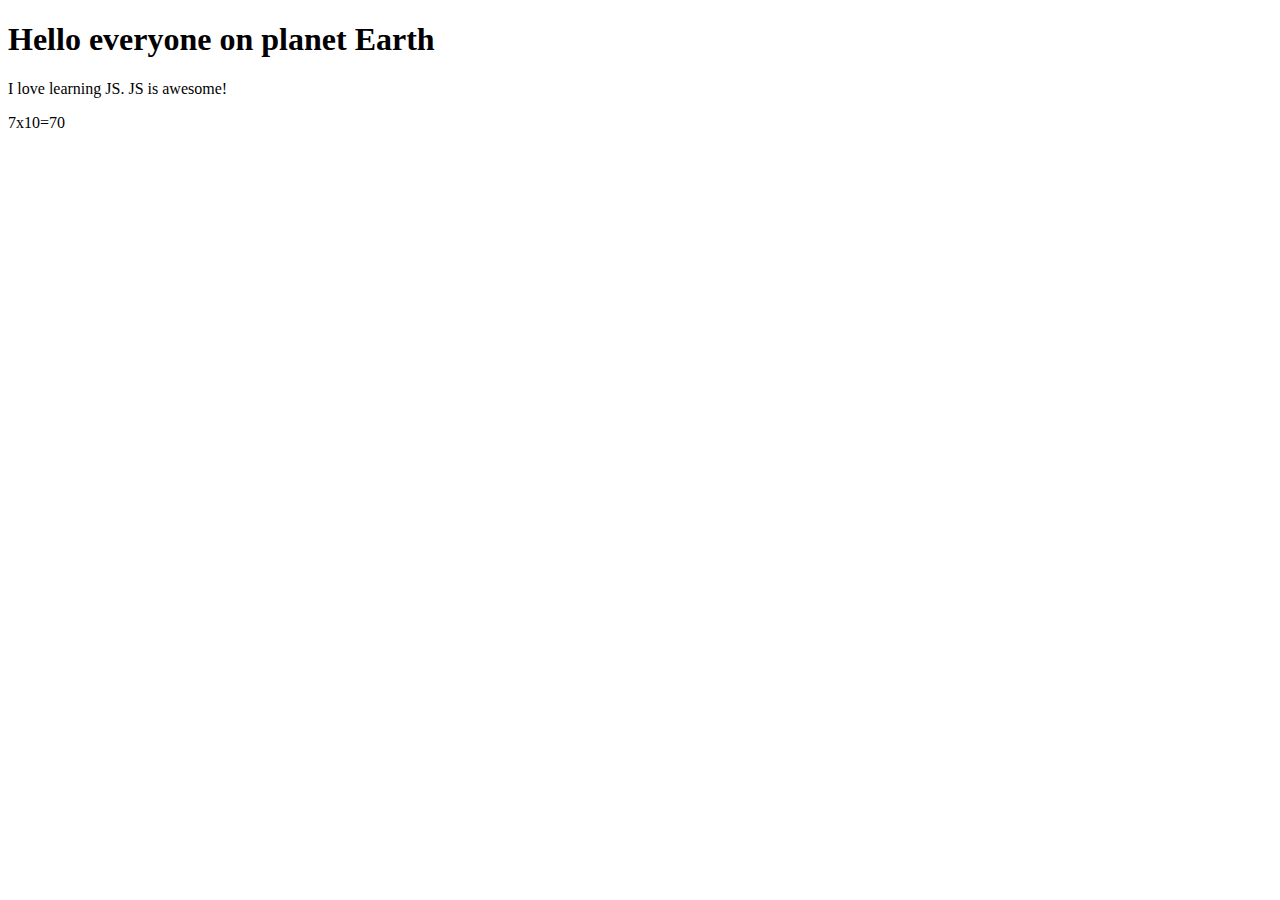
<file: index.html>
<!DOCTYPE html>
<html>
    <head>
        <link rel="stylesheet" type="text/css" href="style.css">
    </head>
    <body>
        <h1 id="heading1"></h1>
        <p id="paragraph1"></p>
        <P id="paragraph2"></P>


        
        <script>
            var text1;
            var text2;
            var text3;

            var numA = 7;
            var numB = 10;

            text1 = "Hello everyone on planet Earth";
            text2 = "I love learning JS. ";
            text3 = " JS is awesome!";





            document.getElementById("heading1").innerHTML = (text1);
            document.getElementById("paragraph1").innerHTML = (text2 + text3);
            document.getElementById("paragraph2").innerHTML = (numA +"x" + numB + "=" + numA*numB);
        </script>
    </body>

</html>
</file>
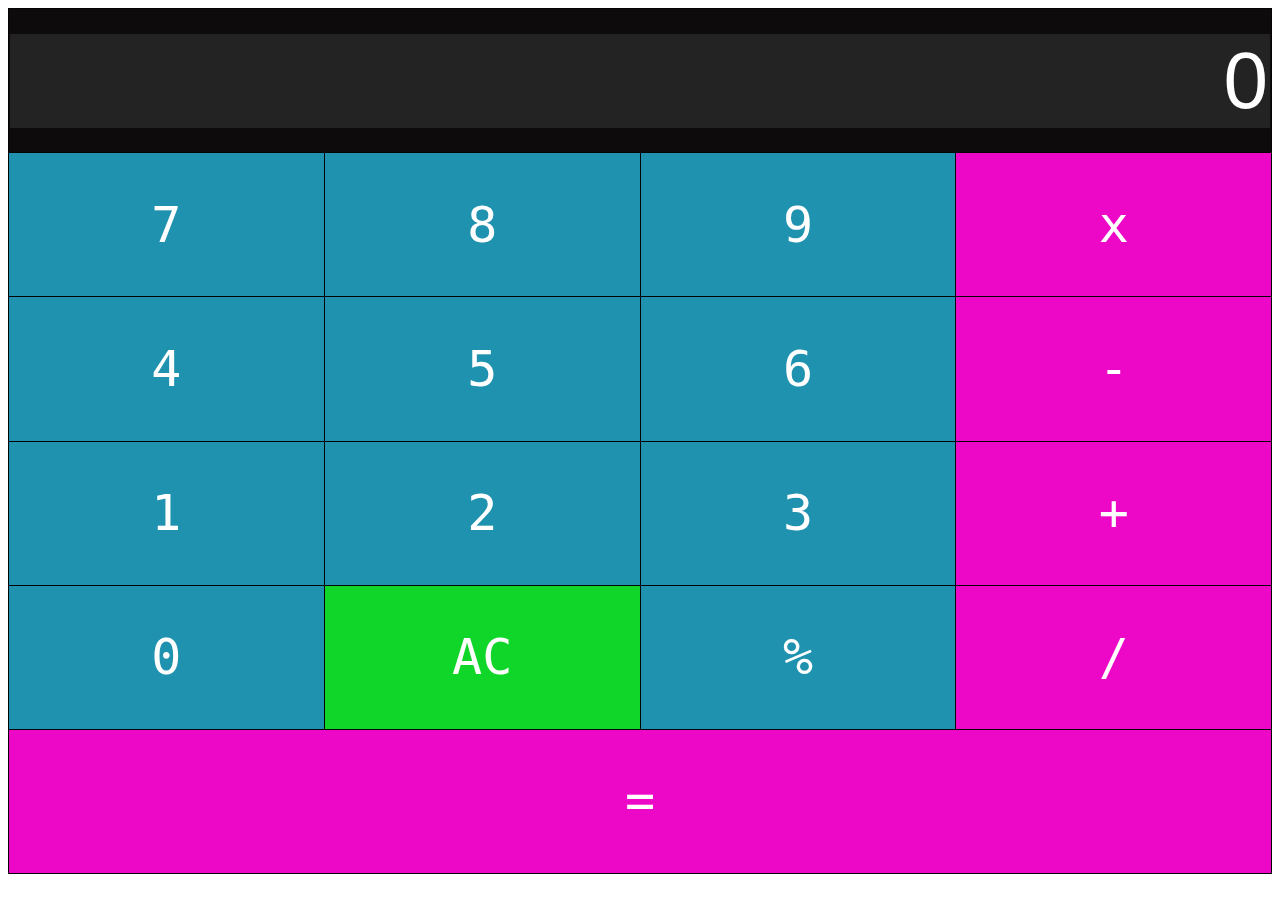
<file: calculator.html>
<html>
    <head>
        <link rel="stylesheet" type="text/css"  href="style.css" >
    </head>
    <body>
        <table border="1">
            <tr>
                <td colspan="4">
                    <input type="text" id="inputBox" value="0"/>
                </td>
            </tr>
            <tr>
                <td class="digitButton" onclick="digitBtnPressed(7)">7 </td>
                <td class="digitButton" onclick="digitBtnPressed(8)">8 </td>
                <td class="digitButton" onclick="digitBtnPressed(9)">9 </td>
                <td class="operatorButton" onclick = "operatorBtnPressed('x')">x</td>

            </tr>
            <tr>
                <td class="digitButton" onclick="digitBtnPressed(4)">4 </td>
                <td class="digitButton" onclick="digitBtnPressed(5)">5 </td>
                <td class="digitButton" onclick="digitBtnPressed(6)">6 </td>
                <td class="operatorButton" onclick = "operatorBtnPressed('-')">-</td>
            </tr>
             <tr>
                <td class="digitButton" onclick="digitBtnPressed(1)">1 </td>
                <td class="digitButton" onclick="digitBtnPressed(2)">2 </td>
                <td class="digitButton" onclick="digitBtnPressed(3)">3 </td>
                <td class="operatorButton" onclick = "operatorBtnPressed('+')">+</td>
            </tr>
            <tr>
                <td class="digitButton"  onclick="digitBtnPressed(0)">0 </td>

                <td class="ACButton" onclick="btnACPressed()">AC</td>
                <td class="percentageButton"onclick = "calculatePercentage('%')">%</td>
                <td class="operatorButton" onclick = "operatorBtnPressed('/')">/</td>
            <tr>
                <td class="operatorButton" colspan="4" onclick = "equalsBtnPressed()">=</td>
            </tr>    


            </tr>

        </table>
        <script>
            var newLine = true; //Boolean variable. Determines if the next thing the user types should be on a new line.
            var value1;
            var currentOperator;

            //Event handler for when any button is pressed
            function digitBtnPressed(button){

                if(newLine){
                    document.getElementById("inputBox").value = button;
                    newLine = false;
                } else{
                var currentValue = document.getElementById("inputBox").value;
                document.getElementById("inputBox").value = currentValue + button;
                }
            }

            //Event handler for when the AC button is pressed
            function btnACPressed(){
                document.getElementById("inputBox").value = 0;
                newLine = true;
            }

            //Event handler for operations buttons
            function operatorBtnPressed(operator){
               currentOperator = operator;
               value1 = parseInt(document.getElementById("inputBox").value) ;   
               newLine = true;
            }


            function equalsBtnPressed(){
                var value2 = parseInt(document.getElementById("inputBox").value);
                var finalTotal;

                switch(currentOperator){
                    case "+":
                        finalTotal = value1 + value2;
                        break;
                    case "-":
                        finalTotal = value1 - value2;
                        break;
                    case "/":
                        finalTotal = value1 / value2;
                        break;
                    case "x":
                        finalTotal = value1 * value2;
                        break;          
                    case "%":
                        finalTotal = value1 / 100 * value2 ;
                        break;       


                }document.getElementById("inputBox").value = finalTotal;

                value1 = 0;
                newLine = true;
            }
        </script>
 
    </body>


</html>
</file>
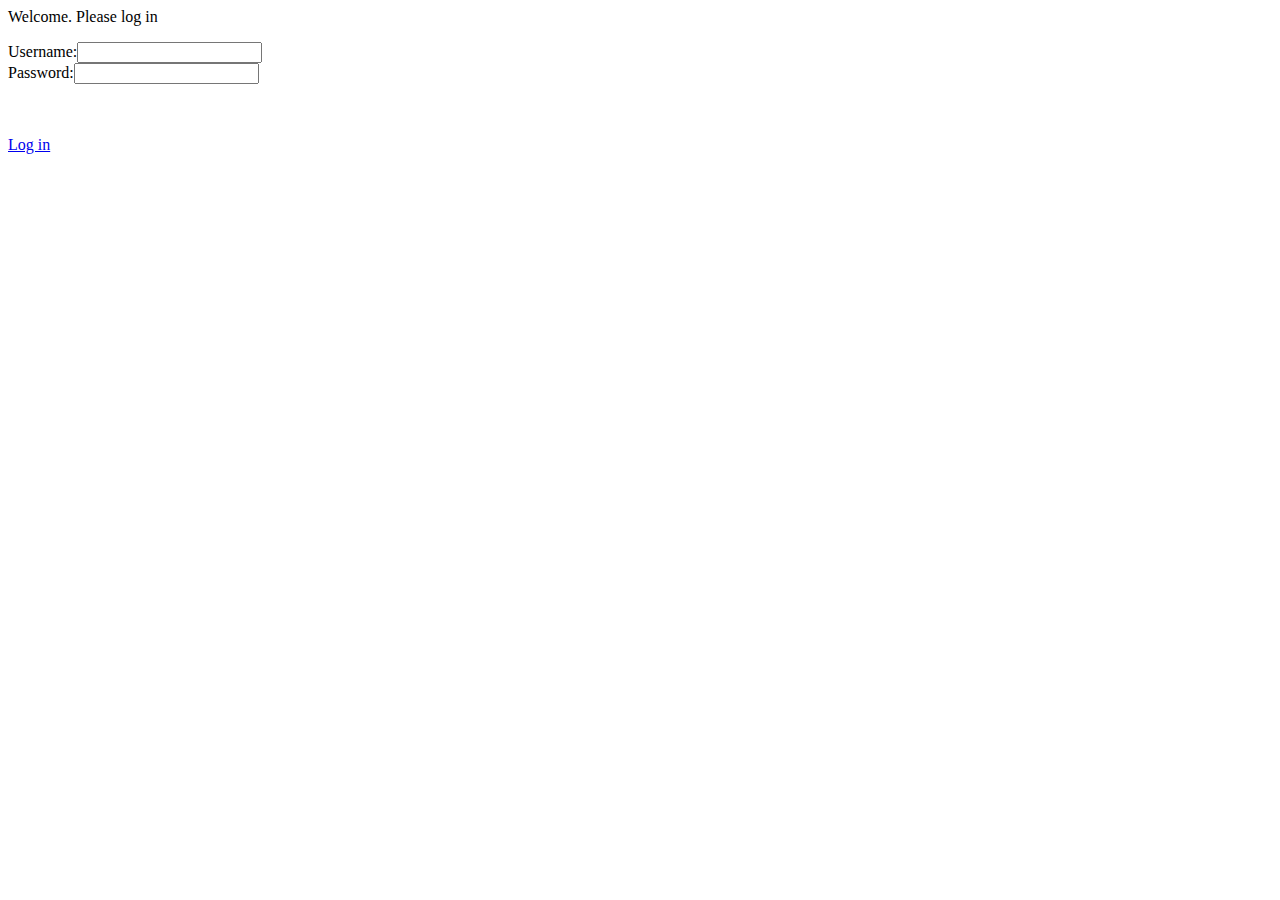
<file: loginForm.html>
<html>
    <head>
        <link rel="stylesheet" type="text/css"  href="style.css" >
    </head>
    <body>
        <p>Welcome. Please log in</p>

        <form>
            <lable for="usernameInput">Username:</lable><input typr="text" id="usernameInput"/><br/>
            <lable for="passwordInput">Password:</lable><input typr="password" id="passwordInput"/>
            <p id="message"></p>
            <br/><br/>
        
            <a href="#" onclick="verifyUser()" >Log in</a>

        </form>

        <script>

            function verifyUser(){
                var  username = document.getElementById("usernameInput").value; 
                var  password = document.getElementById("passwordInput").value; 

                checkUserCred(username,password);


                 }

              function checkUserCred(username,password)  {
                var systemUsername = "Bond";
                var systemPassword = "007";

                if(username==systemUsername && password==systemPassword){
                    document.getElementById("message").innerHTML = "Correct. Logging you in... ";
                } else{
                      document.getElementById("message").innerHTML = "Username or password are incorrect ";
                }
              } 
       
        </script>

    </body>


</html>
</file>
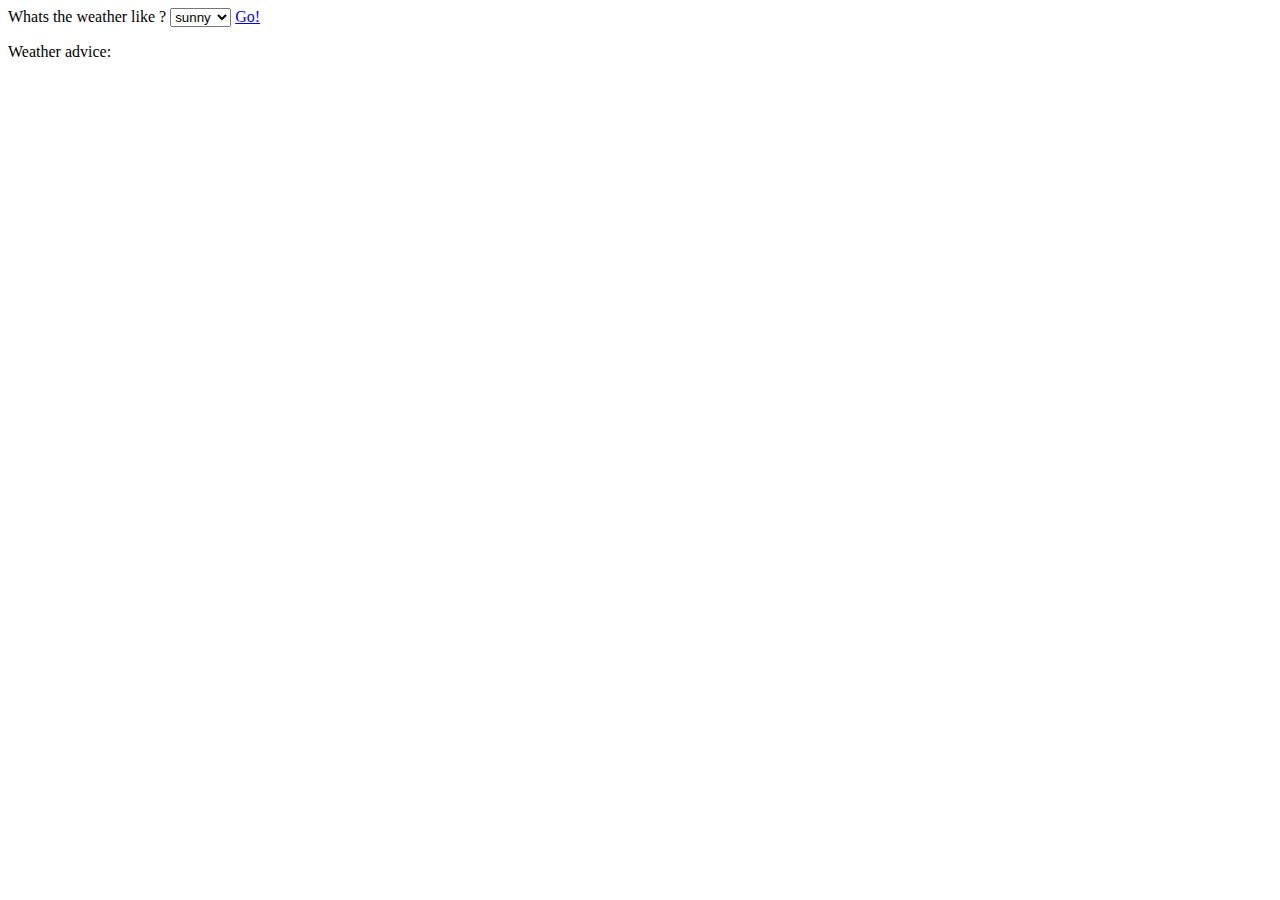
<file: switch.html>
<html>
    <head>
        <link rel="stylesheet" type="text/css"  href="style.css" >
    </head>
    <body>
        <label for="weather">Whats the weather like ?</label>
        <select id="weather">
            <option value="sunny">sunny</option>
            <option value="windy">windy</option>
            <option value="rainy">rainy</option>
            <option value="snow">snow</option>
            <option value="cloudy">cloudy</option>
        </select>
        <a href="#" onclick="btnPressed()">Go!</a>
        <p id="outputText">Weather advice:</p>

        <script>
            function btnPressed(){
                var weatherSelected = document.getElementById("weather").value;
                var advice;

                switch(weatherSelected){
                    case "sunny":
                         advice = "Wear your sunglasses";
                         break;
                    case "windy":
                         advice = "Wear your jacket";
                         break;
                    case "rainy":
                          advice = "Wear a rain coat and carry an umbrella";
                         break;
                    case "snow":
                         advice = "Dress warmly";
                         break;
                    case "sunny":
                         advice = "Carry a jacket. It might rain";
                         break;
                    
                    
                }
                document.getElementById("outputText").innerHTML = "Weather advice:  " + advice;

            }
         
        </script>

    </body>


</html>
</file>
<file: style.css>
table{
    color:#ffffff;
    text-align: center;
    border-collapse: collapse;
    font: nomal 3em Arial, Helvertica, sans-serif;
}

tr{
    height: 16.02vh;
    background-color: #0e0b0d;
}

td{
    width: 25vw;
    border: 1px solid hsl(320, 27%, 2%)
}

#inputBox{
    background-color: #242324;
    text-align: right;
    width: 100%;
    font-size: 5em;
    color: #ffffff;
    border: 0px;
}

.digitButton{
    background-color: #1f92af;
    font-size: 50;
    font-family: monospace;
}

.operatorButton{
    background-color: #ec08c6;
      font-size: 50;
    font-family: monospace;
}

.ACButton{
    background-color: #0fd629;
    font-size: 50;
    font-family: monospace;
}

.percentageButton{
      background-color: #1f92af;
    font-size: 50;
    font-family: monospace;
}
</file>
